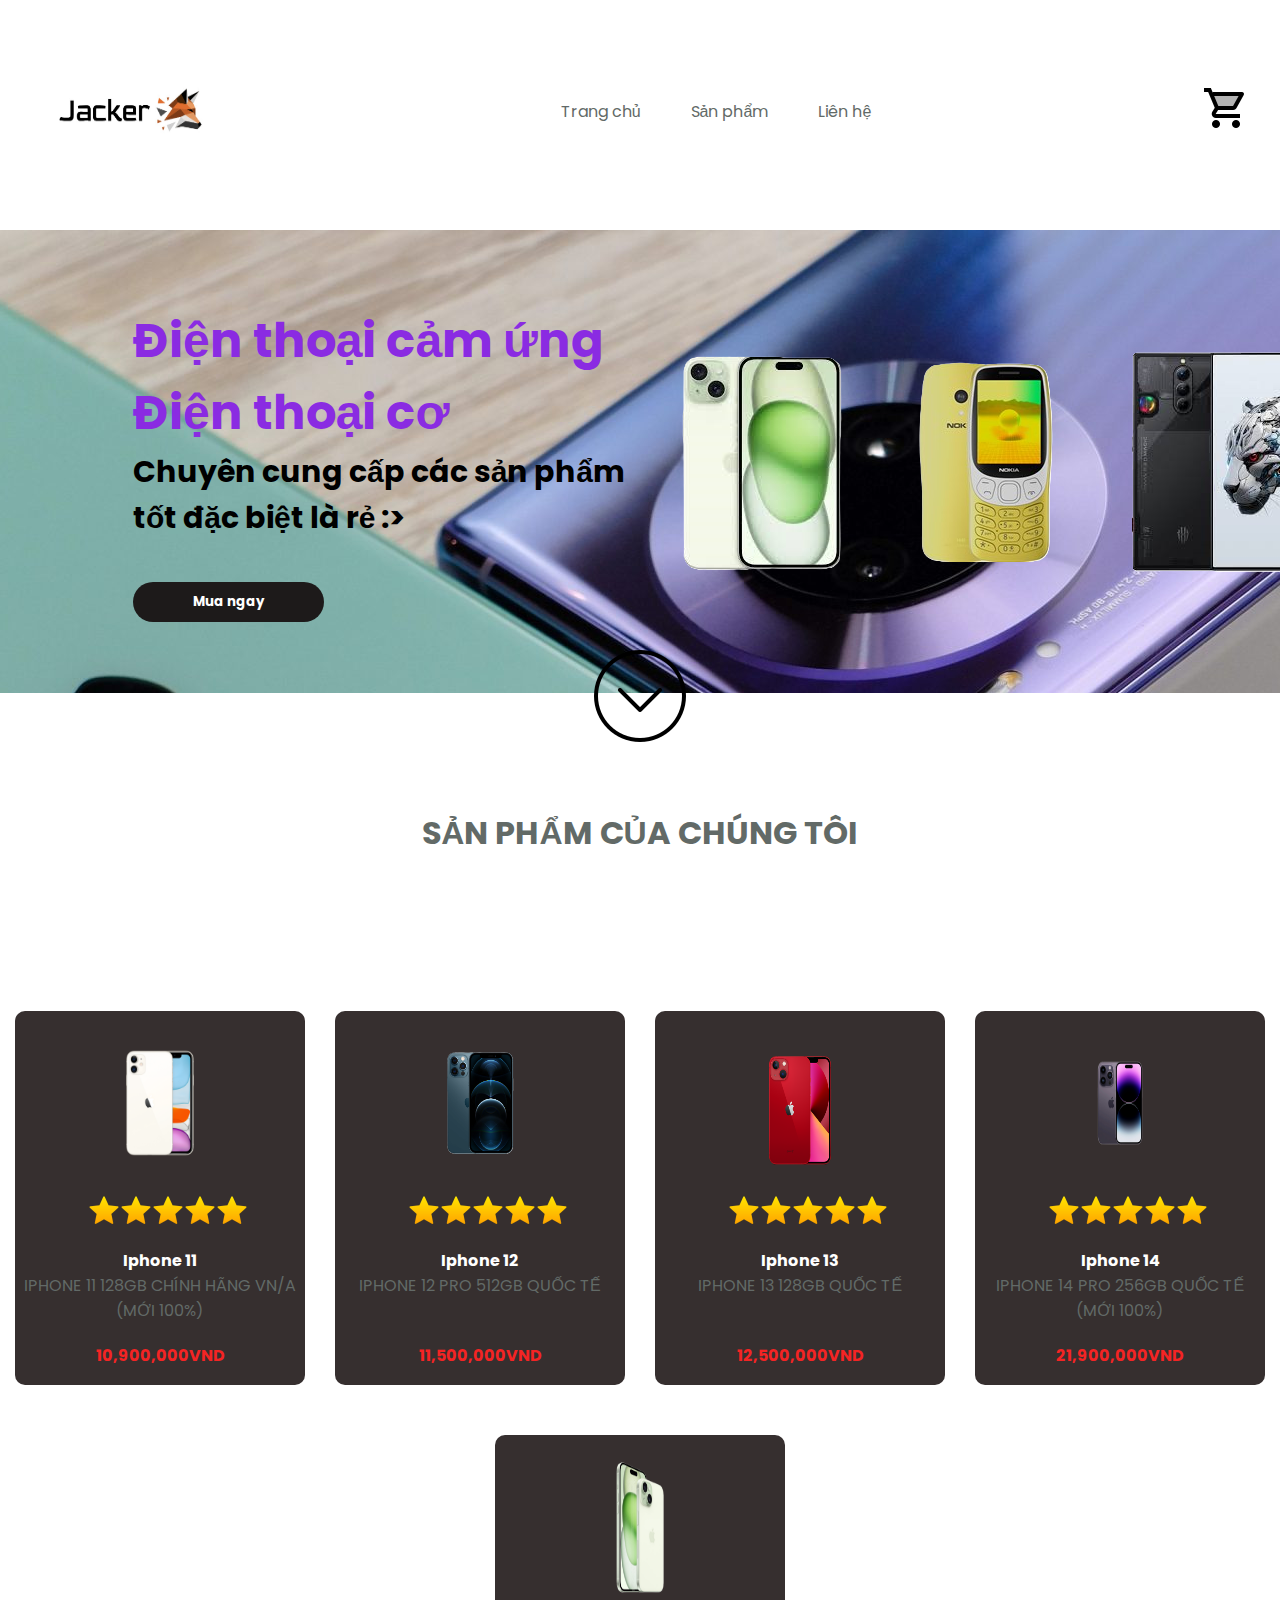
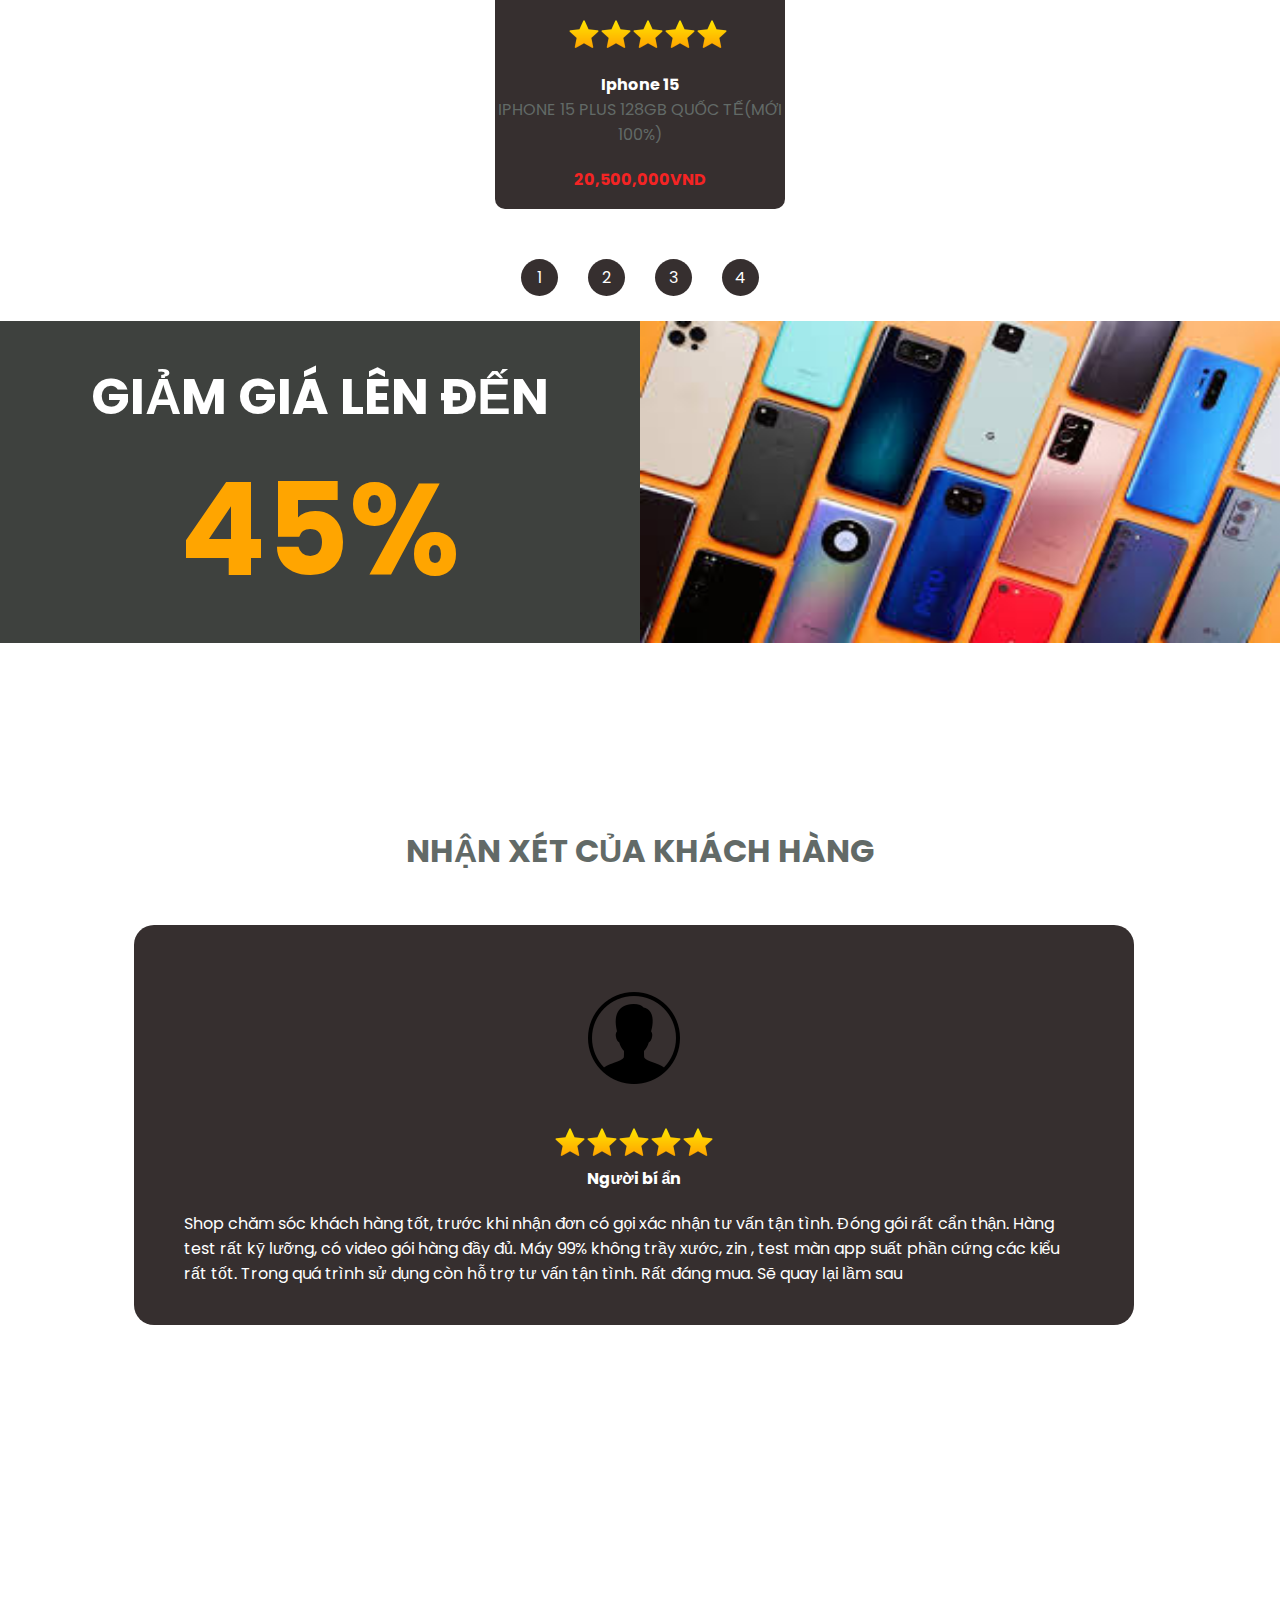
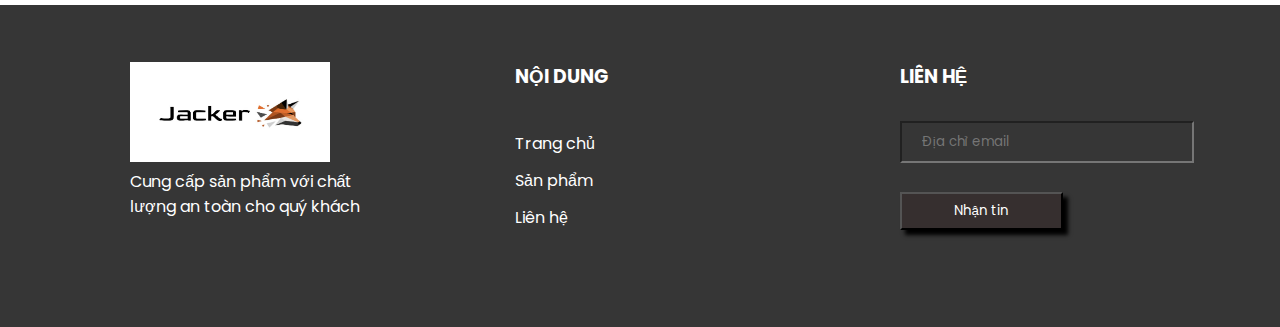
<file: index.html>
<!DOCTYPE html>
<html>
    <head>
        <title>
            Web bán điện thoại Jacker
        </title>
        <link rel="stylesheet" href="src/css/index.css">
    </head>
    <body>
        <div class="wrapper">
            <div id="header">
                <a href="" class="logo">
                    <img src="src/img/logo.jpg" alt="" width="200px" height="150px">
                </a>
                <div id="menu">
                    <div class="item">
                        <a href="index.html">Trang chủ</a>
                    </div>
                    <div class="item">
                        <a href="src/html/SanPham.html">Sản phẩm</a>
                    </div>
                    <!-- <div class="item">
                        <a href="">Blog</a>
                    </div> -->
                    <div class="item">
                        <a href="src/html/LienHe.html">Liên hệ</a>
                    </div>
                </div>
                <div class="actions">
                    <div class="item" id="GioHang">
                        <img src="src/img/icons8-cart-48.png" alt="">
                    </div>

                </div>
            </div>
            <div id="banner">
                <div class="box-left">
                    <h2>
                        <span>Điện thoại cảm ứng</span>
                        <br>
                        <span>Điện thoại cơ</span>
                        <p>
                            Chuyên cung cấp các sản phẩm tốt đặc biệt là rẻ :>
                        </p>
                        <a href="src/html/SanPham.html"><button>Mua ngay</button></a>
                    </h2>
                </div>
                <div class="box-right">
                    <img src="src/img/iphone1.png" alt="">
                    <img src="src/img/nokia1.png" alt="">
                    <img src="src/img/redmagic1.png" alt="">
                </div>
                <div class="to-bottom">
                    <a href="">
                        <img src="src/img/icons8-down-100.png" alt="">
                    </a>
                </div>
            </div>
            <div id="wp-products">
                <h2>SẢN PHẨM CỦA CHÚNG TÔI</h2>
            </div>
            <ul id="list-products">
                <div class="item">
                    <img src="src/img/iphone11.png" alt="" width="100px" height="150px">
                    <div class="stars">
                        <span>
                            <img src="src/img/icons8-star-32.png" alt="">
                        </span>
                        <span>
                            <img src="src/img/icons8-star-32.png" alt="">
                        </span>
                        <span>
                            <img src="src/img/icons8-star-32.png" alt="">
                        </span>
                        <span>
                            <img src="src/img/icons8-star-32.png" alt="">
                        </span>
                        <span>
                            <img src="src/img/icons8-star-32.png" alt="">
                        </span>
                    </div>
                    <div class="name">Iphone 11</div>
                    <div class="desc">IPHONE 11 128GB CHÍNH HÃNG VN/A (MỚI 100%)</div>
                    <div class="price">10,900,000VND</div>
                </div>

                <div class="item">
                    <img src="src/img/iphone12.png" alt="" width="100px" height="150px">
                    <div class="stars">
                        <span>
                            <img src="src/img/icons8-star-32.png" alt="">
                        </span>
                        <span>
                            <img src="src/img/icons8-star-32.png" alt="">
                        </span>
                        <span>
                            <img src="src/img/icons8-star-32.png" alt="">
                        </span>
                        <span>
                            <img src="src/img/icons8-star-32.png" alt="">
                        </span>
                        <span>
                            <img src="src/img/icons8-star-32.png" alt="">
                        </span>
                    </div>
                    <div class="name">Iphone 12</div>
                    <div class="desc">IPHONE 12 PRO 512GB QUỐC TẾ</div>
                    <br>
                    <div class="price">11,500,000VND</div>
                </div>

                <div class="item">
                    <img src="src/img/iphone13.png" alt="" width="100px" height="150px">
                    <div class="stars">
                        <span>
                            <img src="src/img/icons8-star-32.png" alt="">
                        </span>
                        <span>
                            <img src="src/img/icons8-star-32.png" alt="">
                        </span>
                        <span>
                            <img src="src/img/icons8-star-32.png" alt="">
                        </span>
                        <span>
                            <img src="src/img/icons8-star-32.png" alt="">
                        </span>
                        <span>
                            <img src="src/img/icons8-star-32.png" alt="">
                        </span>
                    </div>
                    <div class="name">Iphone 13</div>
                    <div class="desc">IPHONE 13 128GB QUỐC TẾ</div>
                    <br>
                    <div class="price">12,500,000VND</div>
                </div>

                <div class="item">
                    <img src="src/img/iphone14.png" alt="" width="100px" height="150px">
                    <div class="stars">
                        <span>
                            <img src="src/img/icons8-star-32.png" alt="">
                        </span>
                        <span>
                            <img src="src/img/icons8-star-32.png" alt="">
                        </span>
                        <span>
                            <img src="src/img/icons8-star-32.png" alt="">
                        </span>
                        <span>
                            <img src="src/img/icons8-star-32.png" alt="">
                        </span>
                        <span>
                            <img src="src/img/icons8-star-32.png" alt="">
                        </span>
                    </div>
                    <div class="name">Iphone 14</div>
                    <div class="desc">IPHONE 14 PRO 256GB QUỐC TẾ (MỚI 100%)</div>
                    <div class="price">21,900,000VND</div>
                </div>

                <div class="item">
                    <img src="src/img/iphone15.png" alt="" width="100px" height="150px">
                    <div class="stars">
                        <span>
                            <img src="src/img/icons8-star-32.png" alt="">
                        </span>
                        <span>
                            <img src="src/img/icons8-star-32.png" alt="">
                        </span>
                        <span>
                            <img src="src/img/icons8-star-32.png" alt="">
                        </span>
                        <span>
                            <img src="src/img/icons8-star-32.png" alt="">
                        </span>
                        <span>
                            <img src="src/img/icons8-star-32.png" alt="">
                        </span>
                    </div>
                    <div class="name">Iphone 15</div>
                    <div class="desc">IPHONE 15 PLUS 128GB QUỐC TẾ(MỚI 100%)</div>
                    <div class="price">20,500,000VND</div>
                </div>
            </ul>
            <div class="list-page">
                <div class="item">
                    <a href="index.html">1</a>
                </div>
                <div class="item">
                    <a href="src/html/page2.html">2</a>
                </div>
                <div class="item">
                    <a href="src/html/page3.html">3</a>
                </div>
                <div class="item">
                    <a href="src/html/page4.html">4</a>
                </div>
            </div>
            <br>
            <div id="saleoff">
                <div class="box-left">
                    <h1>
                        <span>GIẢM GIÁ LÊN ĐẾN</span>
                        <span>45%</span>
                    </h1>
                </div>
                <div class="box-right">
                    <div class="slide_show">
                        <div class="list_img">
                            <img class="mySlides" src="src/img/imgPhone.jpg" width="100%" height="322px">
                            <img class="mySlides" src="src/img/sl1.jpg" width="100%" height="322px">
                            <img class="mySlides" src="src/img/sl2.jpg" width="100%" height="322px">
                            <img class="mySlides" src="src/img/sl3.jpg" width="100%" height="322px">
                            <img class="mySlides" src="src/img/sl4.jpg" width="100%" height="322px">
                        </div>
                        <script>
                            var myIndex = 0;
                            carousel();
            
                            function carousel() {
                                var i;
                                var x = document.getElementsByClassName("mySlides");
                                for (i = 0; i < x.length; i++) {
                                    x[i].style.display = "none";  
                                }
                                myIndex++;
                                if (myIndex > x.length) {myIndex = 1}    
                                x[myIndex-1].style.display = "block";  
                                setTimeout(carousel, 4000);
                            }
                        </script>
                    </div>
                </div>
            </div> 
            
            <div id="comment">
                <h2>NHẬN XÉT CỦA KHÁCH HÀNG</h2>
                <div id="comment-body">
                    <ul id="list-comment">
                        <li class="item">
                            <div class="avatar">
                                <img src="src/img/icons8-avatar-100.png" alt="">
    
                            </div>
                            <div class="stars">
                                <span>
                                    <img src="src/img/icons8-star-32.png" alt="">
                                </span>
                                <span>
                                    <img src="src/img/icons8-star-32.png" alt="">
                                </span>
                                <span>
                                    <img src="src/img/icons8-star-32.png" alt="">
                                </span>
                                <span>
                                    <img src="src/img/icons8-star-32.png" alt="">
                                </span>
                                <span>
                                    <img src="src/img/icons8-star-32.png" alt="">
                                </span>
                            </div>
                            <div class="name">Người bí ẩn</div>
    
                            <div class="text">
                                <p>Shop chăm sóc khách hàng tốt, trước khi nhận đơn có gọi xác nhận tư vấn tận tình. 
                                    Đóng gói rất cẩn thận. Hàng test rất kỹ lưỡng, có video gói hàng đầy đủ. 
                                    Máy 99% không trầy xước, zin , test màn app suất phần cứng các kiểu rất tốt. 
                                    Trong quá trình sử dụng còn hỗ trợ tư vấn tận tình. Rất đáng mua. Sẽ quay lại lầm sau</p>
                            </div>
                        </li>
                    </ul>
                </div>
            </div>
                        
            <div id="footer">
                <div class="box">
                    <div class="logo">
                        <img src="src/img/logo.jpg" alt="" width="200px" height="100px">
                    </div>
                    <p>Cung cấp sản phẩm với chất lượng an toàn cho quý khách</p>
                </div>
                <div class="box">
                    <h3>NỘI DUNG</h3>
                    <ul class="quick-menu">
                        <div class="item">
                            <a href="index.html">Trang chủ</a>
                        </div>
                        <div class="item">
                            <a href="src/html/SanPham.html">Sản phẩm</a>
                        </div>
                        <div class="item">
                            <a href="src/html/LienHe.html">Liên hệ</a>
                        </div>
                    </ul>
                </div>
                <div class="box">
                    <h3>LIÊN HỆ</h3>
                    <form action="">
                        <input type="text" placeholder="Địa chỉ email">
                        <button>Nhận tin</button>
                    </form>
                </div>
            </div>
        </div>
    </body>
</html>
</file>
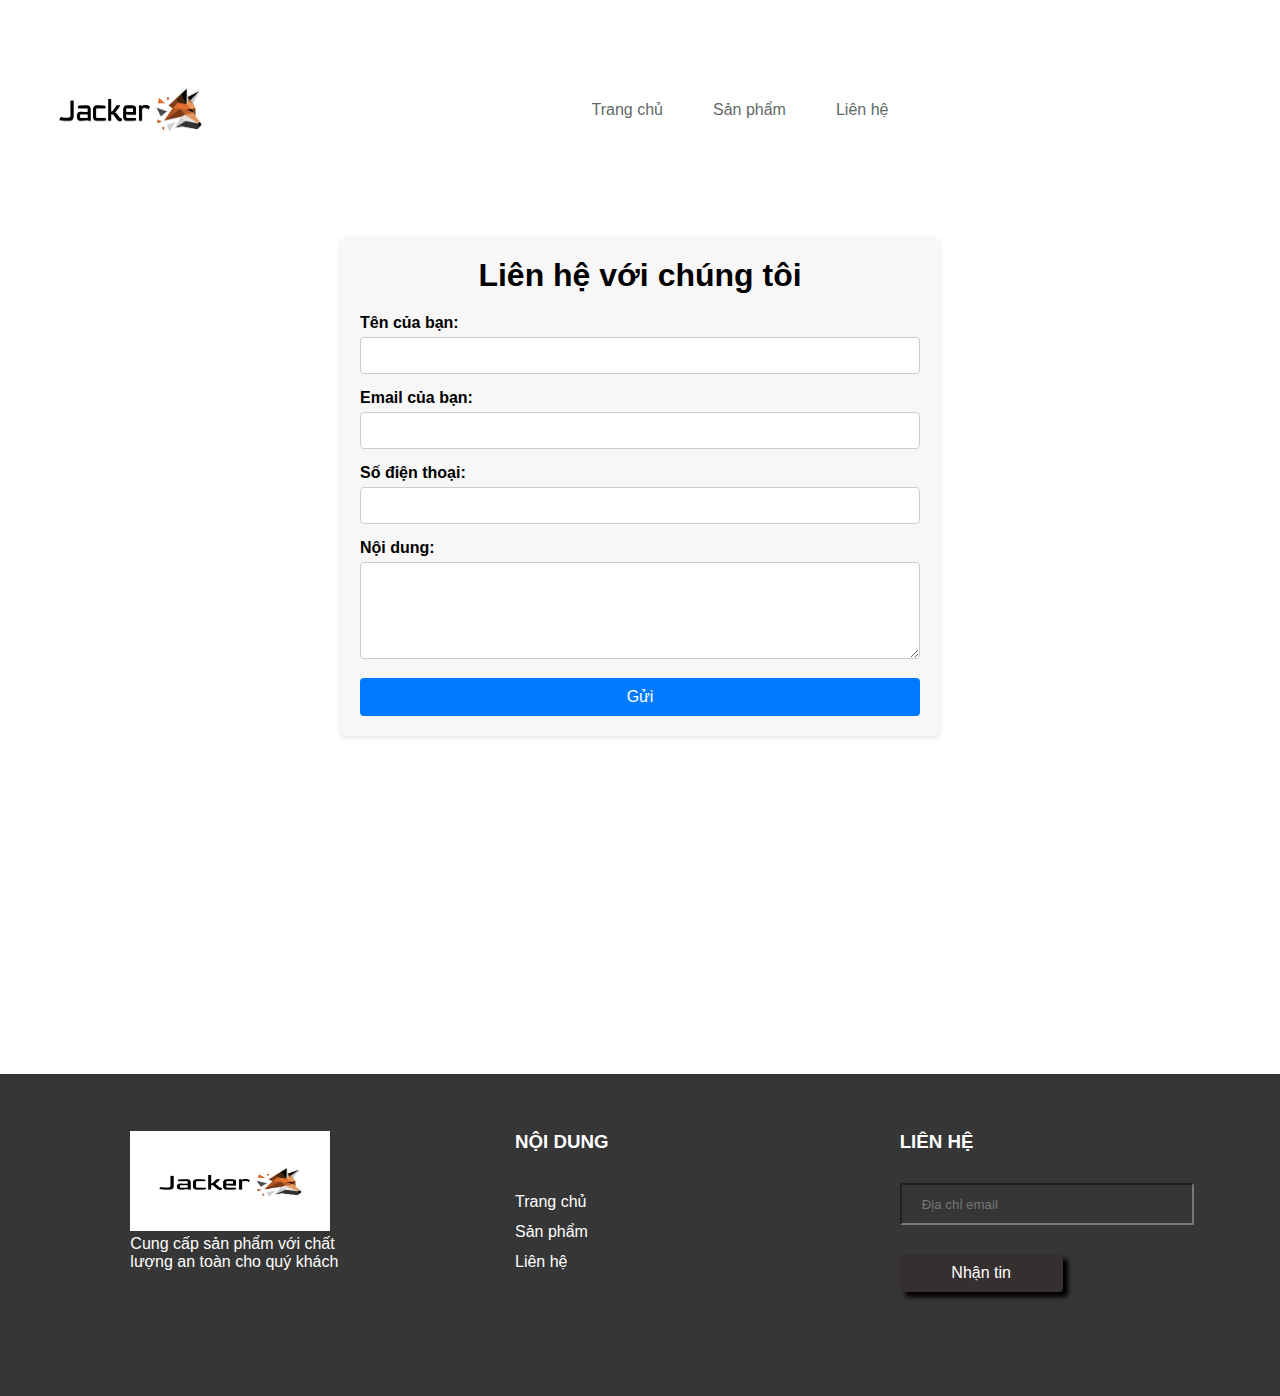
<file: src/html/LienHe.html>
<!DOCTYPE html>
<html lang="en">
<head>
    <meta charset="UTF-8">
    <meta name="viewport" content="width=device-width, initial-scale=1.0">
    <title>
        Web bán điện thoại Jacker
    </title>
    <link rel="stylesheet" href="../css/LienHe.css">
</head>
<body>
    <div class="wrapper">
        <!-- Header Section -->
        <div id="header">
            <a href="" class="logo">
                <img src="../img/logo.jpg" alt="Logo" width="200px" height="150px">
            </a>
            <div id="menu">
                <div class="item">
                    <a href="../../index.html">Trang chủ</a>
                </div>
                <div class="item">
                    <a href="SanPham.html">Sản phẩm</a>
                </div>
                <div class="item">
                    <a href="LienHe.html">Liên hệ</a>
                </div>
            </div>
            <div class="actions">
                <div class="item" id="GioHang">
                    <!-- <img src="../img/icons8-cart-48.png" alt=""> -->
                </div>
            </div>
        </div>

        <!-- Contact Form Section -->
        <section class="contact-form">
            <h1>Liên hệ với chúng tôi</h1>
            <form>
                <div class="form-group">
                    <label for="name">Tên của bạn:</label>
                    <input type="text" id="name" name="name" required>
                </div>
                <div class="form-group">
                    <label for="email">Email của bạn:</label>
                    <input type="email" id="email" name="email" required>
                </div>
                <div class="form-group">
                    <label for="phone">Số điện thoại:</label>
                    <input type="text" id="phone" name="phone" required>
                </div>
                <div class="form-group">
                    <label for="message">Nội dung:</label>
                    <textarea id="message" name="message" rows="5" required></textarea>
                </div>
                <button id="nhanTinBtn">Gửi</button>
            </form>
        </section>

        <div id="footer">
            <div class="box">
                <div class="logo">
                    <img src="../img/logo.jpg" alt="" width="200px" height="100px">
                </div>
                <p>Cung cấp sản phẩm với chất lượng an toàn cho quý khách</p>
            </div>
            <div class="box">
                <h3>NỘI DUNG</h3>
                <ul class="quick-menu">
                    <div class="item">
                        <a href="../../index.html">Trang chủ</a>
                    </div>
                    <div class="item">
                        <a href="SanPham.html">Sản phẩm</a>
                    </div>
                    <div class="item">
                        <a href="LienHe.html">Liên hệ</a>
                    </div>
                </ul>
            </div>
            <div class="box">
                <h3>LIÊN HỆ</h3>
                <form action="">
                    <input type="text" placeholder="Địa chỉ email">
                    <button id="nhanTinBtn">Nhận tin</button>
                </form>
            </div>
        </div>
    </div>
    <script>
        document.getElementById("nhanTinBtn").addEventListener("click", function() {
               alert("Gửi thành công!");
           });
   </script>
</body>
</html>
</file>
<file: src/css/index.css>
@import url('https://fonts.googleapis.com/css2?family=Poppins:ital,wght@0,400;0,500;0,600;1,200;1,400;1,500&display=swap');
*{
    padding:0;
    margin:0;
    box-sizing: border-box;
    font-family:'Poppins', sans-serif;
    cursor: pointer;
}

#wrapper {
    width: 100%;
    height: 100vh;
}

#header {
    width: 100%;
    padding:0px 30px;
    margin-top:33px;
    display: flex;
    justify-content: space-between;
    align-items: center;    
}

#menu {
    list-style:none;
    display: flex;
}

#menu .item {
    margin:0px 25px;
}

#menu .item a {
    color:#626A67;
    text-decoration: none;
}

#actions {
    display: flex;
}

#actions .item {
    margin-left:22px;
}

#banner {
    width: 100%;
    background-image: url("../img/phone.jpg") ;
    height: 463px;
    margin-top: 40px;
    display: flex;
    padding: 0px 133px;
    position: relative;
}

#banner .box-left ,#banner .box-right {
    width: 50%;
}

#banner .box-left h2 {
    font-size:48px;
    margin-top:75px;
    color:blueviolet;
}

#banner .box-left p {
    font-size:30px;
    color:black;
}

#banner .box-left button {
    width: 191px;
    height: 40px;
    margin-top:41px;
    background:#1d1a1a;
    border:none;
    outline:none;
    color:#fff;
    font-weight: bold;
    border-radius: 20px;
    transition:0.4s;
}

#banner .box-left button:hover {
    background:orange;
}

#banner .box-right {
    padding-left:200px;
    display: flex;
    justify-content: center;
    align-items: center;
}

#banner .box-right img {
    margin:0px 10px;
    animation :animation 3s infinite linear; 
}


#banner .box-right img:nth-child(1)
{
    animation-delay: 0.5s;
}
#banner .box-right img:nth-child(2)
{
    animation-delay: 1s;
}

@keyframes animation {
    0%{
        transform:translateY(0px);
    }
    50%{
        transform: translateY(-10px);
    }
    100%{
        transform: translateY(0px);
    }
}

.to-bottom {
    position:absolute;
    bottom:-60px;
    left:50%;
    transform:translateX(-50%);
}

#wp-products {
    padding-top:116px;
    padding-bottom: 78px;
    padding-left:134px;
    padding-right:134px;
}

#wp-products h2 {
    text-align: center;
    margin-bottom: 76px;
    font-size:32px;
    color:#626a67;
}


#list-products {
    display: flex;
    list-style: none;
    justify-content: space-around;
    align-items: center;
    flex-wrap: wrap;
}

#list-products .item {
    width: 290px;
    height: 374px;
    background:#362f2f;
    border-radius: 10px;
    margin-bottom: 50px;
}

#list-products .item img {
    display: block;
    margin:0px auto;
    margin-top:17px;
}

#list-products .item .stars {
    display: flex;
    margin:0px auto;
    width: 50%;
}

#list-products .item .name {
    text-align: center;
    color:#fff;
    font-weight: bold;
    margin-top:21px;
}

#list-products .item .desc {
    text-align: center;
    color:#626a67;
}

#list-products .item .price {
    text-align: center;
    color:#f42424;
    font-weight: bold;
    margin-top:20px;
}

.list-page {
    width: 50%;
    margin:0px auto;
}

.list-page {
    display: flex;
    list-style: none;
    justify-content: center;
    align-items: center;
}

.list-page .item {
    margin:0px 15px;
    width: 37px;
    height: 37px;
    background:#362f2f;
    border-radius: 50%;
    display: flex;
    justify-content: center;
    align-items: center;
}
.list-page .item a {
    color:#fff;
    text-decoration: none;
}

#saleoff {
    width: 100%;
    display: flex;
    height: 322px;
}

#saleoff .box-left , #saleoff .box-right {
    width: 50%;
}

#saleoff .box-left {
    background: #3e413e;
    text-align: center;
    min-height: 322px;
}

#saleoff .box-left h1 {
    padding-top: 38px;
}

#saleoff .box-left span:nth-child(1) {
    color: #fff;
    font-size: 50px;
}

#saleoff .box-left span:nth-child(2) {
    color: orange;
    font-size: 128px;
}

#saleoff .list_img {
    min-height: 322px;
    max-width: 100%;
}


#comment {
    width: 1012px;
    height: 478px;
    margin:0px auto;
    margin-top:184px;
    margin-bottom: 50px;
}

#comment h2 {
    text-align: center;
    margin-bottom: 50px;
    font-size:32px;
    color:#626a67;
}


#comment-body{
    display: flex;
    justify-content: center;
    align-items: center;
    width: 1000px;
    height: 400px;
    list-style: none;
    overflow: hidden;
}

#list-comment {
    width: 100%;
    height: 100%;
    list-style: none;
    transition:0.5s;
}

#list-comment .item {
    width: 100%;
    height: 100%;
    background:#362f2f;
    border-radius: 20px;
    padding-top:50px;
}

#list-comment .item .avatar {
    text-align: center;
    margin-top:13px;
}

#list-comment .item .stars {
    display: flex;
    margin:0px auto;
    width: 50%;
    margin-top:32px;
    justify-content: center;
    align-items: center;
}

#list-comment .item .name {
    text-align: center;
    font-weight: bold;
    color:#fff;
}

#list-comment .item .text {
    padding:20px 50px;
    color:#fff;
   
}

#footer {
    width: 100%;
    background:rgb(0,0,0,0.79);
    height: 322px;
    margin-top:300px;
    padding:0px 63px;
    padding-top:57px;
    display: flex;
    justify-content: space-around;
}

#footer .box {
    width: 250px;
    color:#fff;
}

#footer .box .quick-menu {
    margin-top:40px;

}


#footer .box .quick-menu .item{
    margin-bottom:12px;

}
#footer .box .quick-menu ,.item a{
    color:#fff;
    text-decoration: none;
}



#footer .box form input {
    width: 294px;
    height: 42px;
    background:transparent;
    padding-left:20px;
    color:#fff;
    margin-top:30px;
}

#footer .box form button {
    background:#362f2f;
    box-shadow: 5px 5px 4px rgba(0,0,0.25);
    width: 163px;
    height: 38px;
    margin-top:29px;
    color:#fff;
}
</file>
<file: src/css/LienHe.css>
* {
    margin: 0;
    padding: 0;
    box-sizing: border-box;
}

@import url('https://fonts.googleapis.com/css2?family=Poppins:ital,wght@0,400;0,500;0,600;1,200;1,400;1,500&display=swap');
*{
    padding:0;
    margin:0;
    box-sizing: border-box;
    font-family:'Poppins', sans-serif;
    cursor: pointer;
}

#wrapper {
    width: 100%;
    height: 100vh;
}

#header {
    width: 100%;
    padding:0px 30px;
    margin-top:33px;
    display: flex;
    justify-content: space-between;
    align-items: center;    
}

#menu {
    list-style:none;
    display: flex;
}

#menu .item {
    margin:0px 25px;
}

#menu .item a {
    color:#626A67;
    text-decoration: none;
}

#actions {
    display: flex;
}

#actions .item {
    margin-left:22px;
}

#footer {
    width: 100%;
    background:rgb(0,0,0,0.79);
    height: 322px;
    margin-top:338px;
    padding:0px 63px;
    padding-top:57px;
    display: flex;
    justify-content: space-around;
}

#footer .box {
    width: 250px;
    color:#fff;
}

#footer .box .quick-menu {
    margin-top:40px;

}

#footer .box .quick-menu .item{
    margin-bottom:12px;

}
#footer .box .quick-menu ,.item a{
    color:#fff;
    text-decoration: none;
}

#footer .box form input {
    width: 294px;
    height: 42px;
    background:transparent;
    padding-left:20px;
    color:#fff;
    margin-top:30px;
}

#footer .box form button {
    background:#362f2f;
    box-shadow: 5px 5px 4px rgba(0,0,0.25);
    width: 163px;
    height: 38px;
    margin-top:29px;
    color:#fff;
}

.contact-form {
    max-width: 600px;
    margin: 50px auto;
    padding: 20px;
    background-color: #f7f7f7;
    border-radius: 8px;
    box-shadow: 0 2px 5px rgba(0, 0, 0, 0.1);
}

.contact-form h1 {
    text-align: center;
    margin-bottom: 20px;
}

.form-group {
    margin-bottom: 15px;
}

.form-group label {
    display: block;
    margin-bottom: 5px;
    font-weight: bold;
}

.form-group input,
.form-group textarea {
    width: 100%;
    padding: 10px;
    border: 1px solid #ccc;
    border-radius: 4px;
}

button {
    width: 100%;
    padding: 10px;
    background-color: #007bff;
    color: white;
    border: none;
    border-radius: 4px;
    cursor: pointer;
    font-size: 16px;
}

button:hover {
    background-color: #0056b3;
}
</file>
